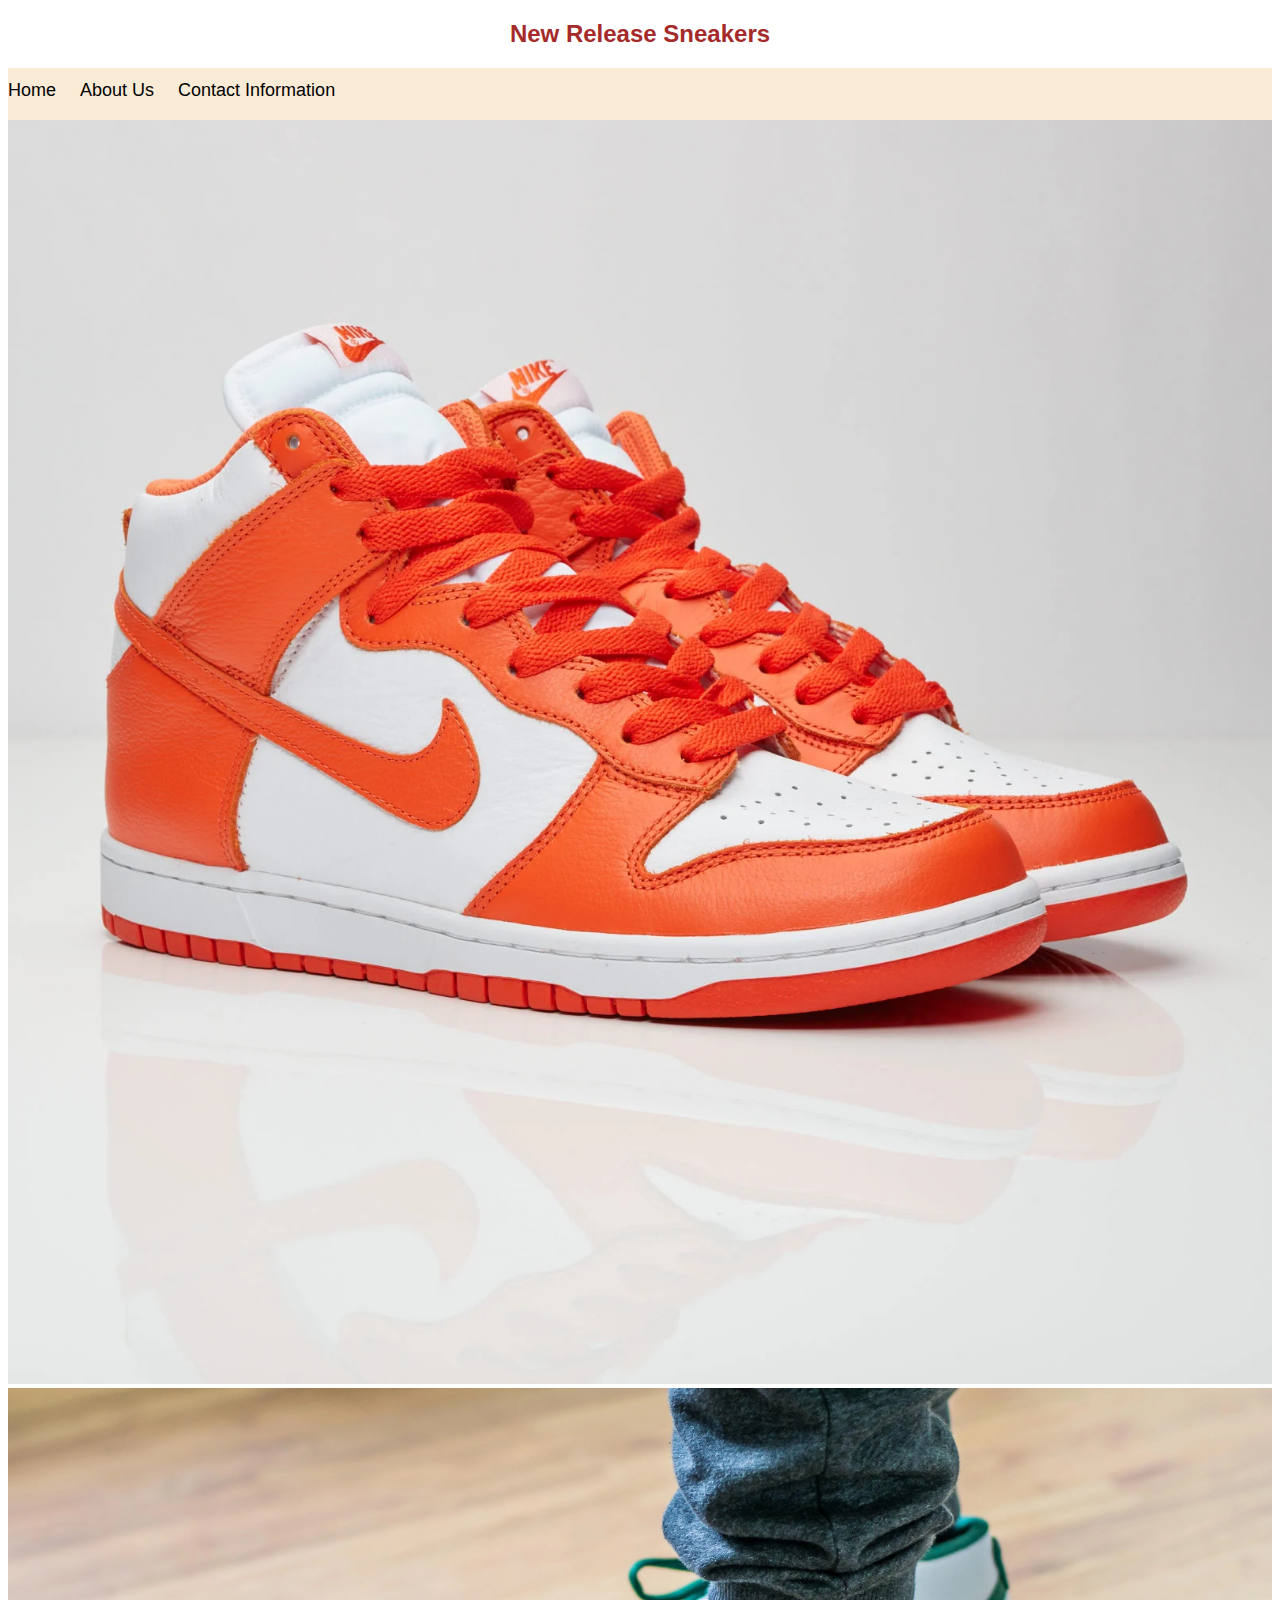
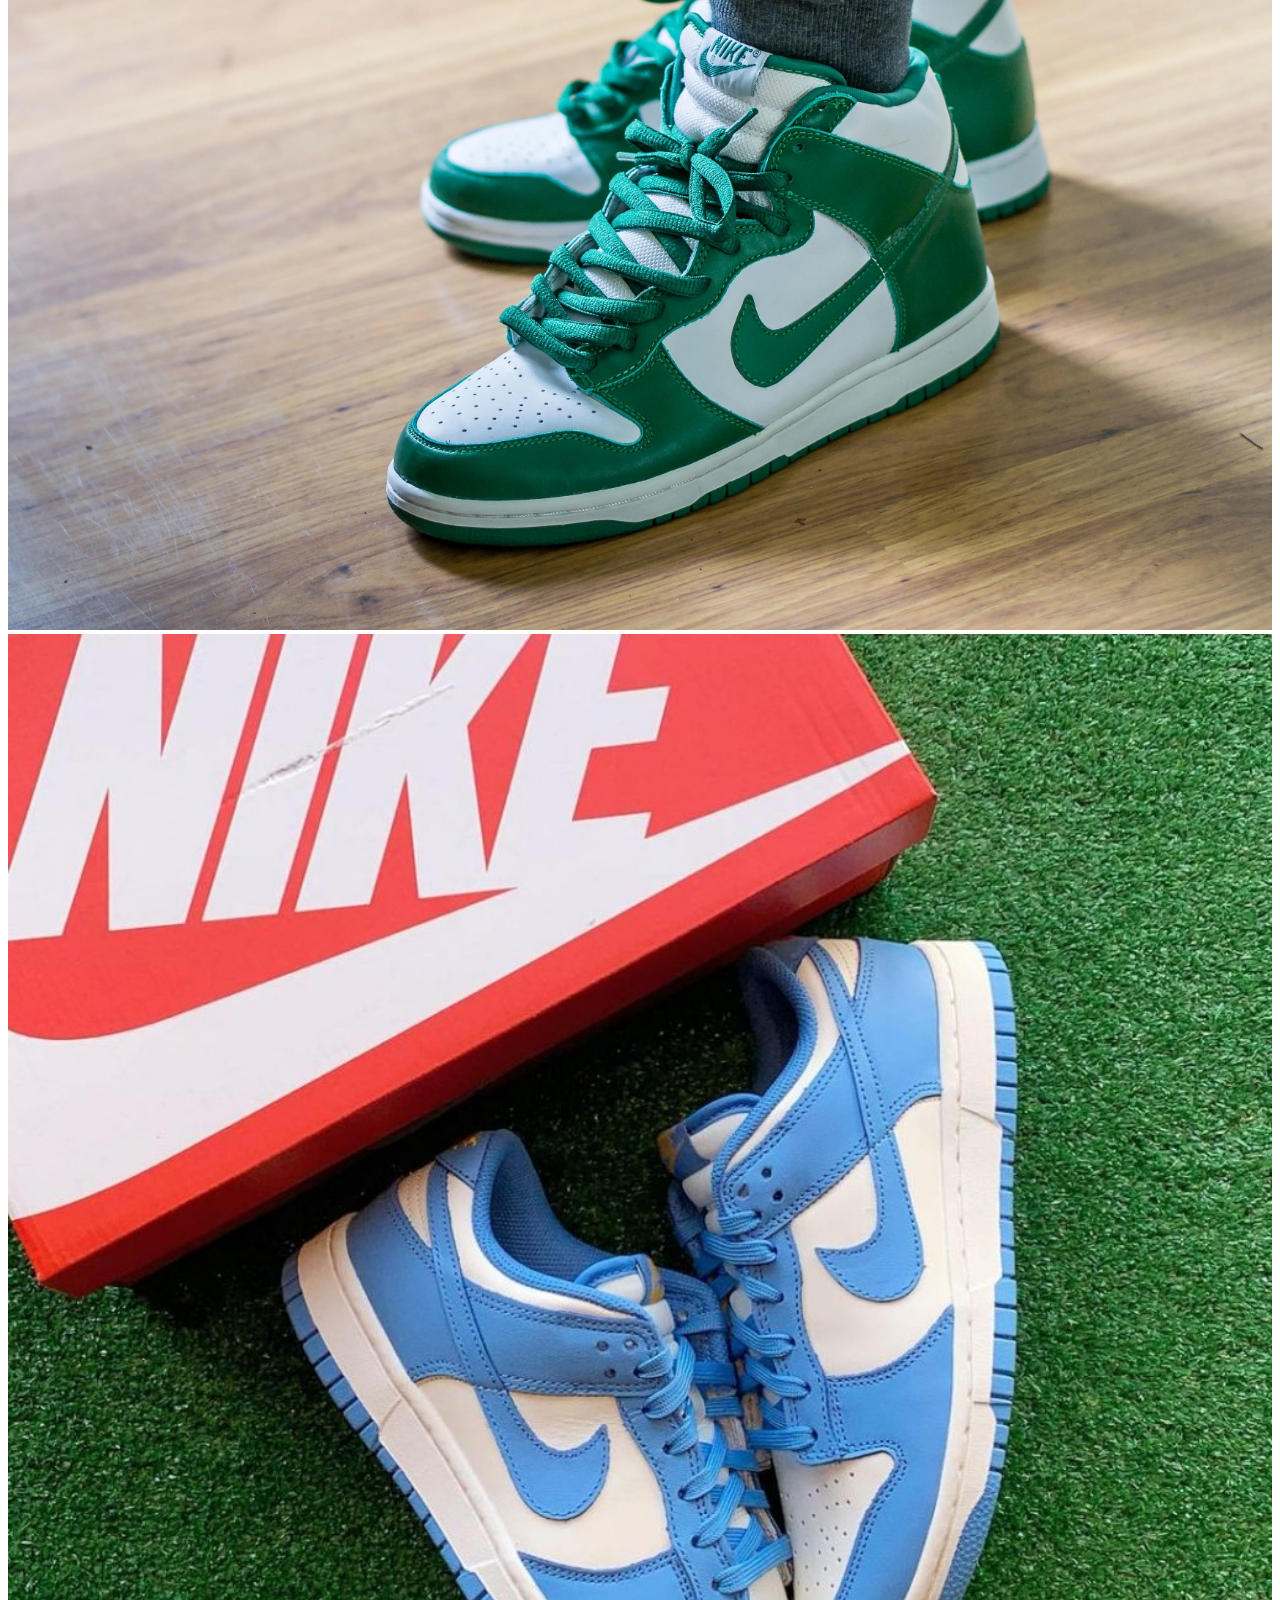
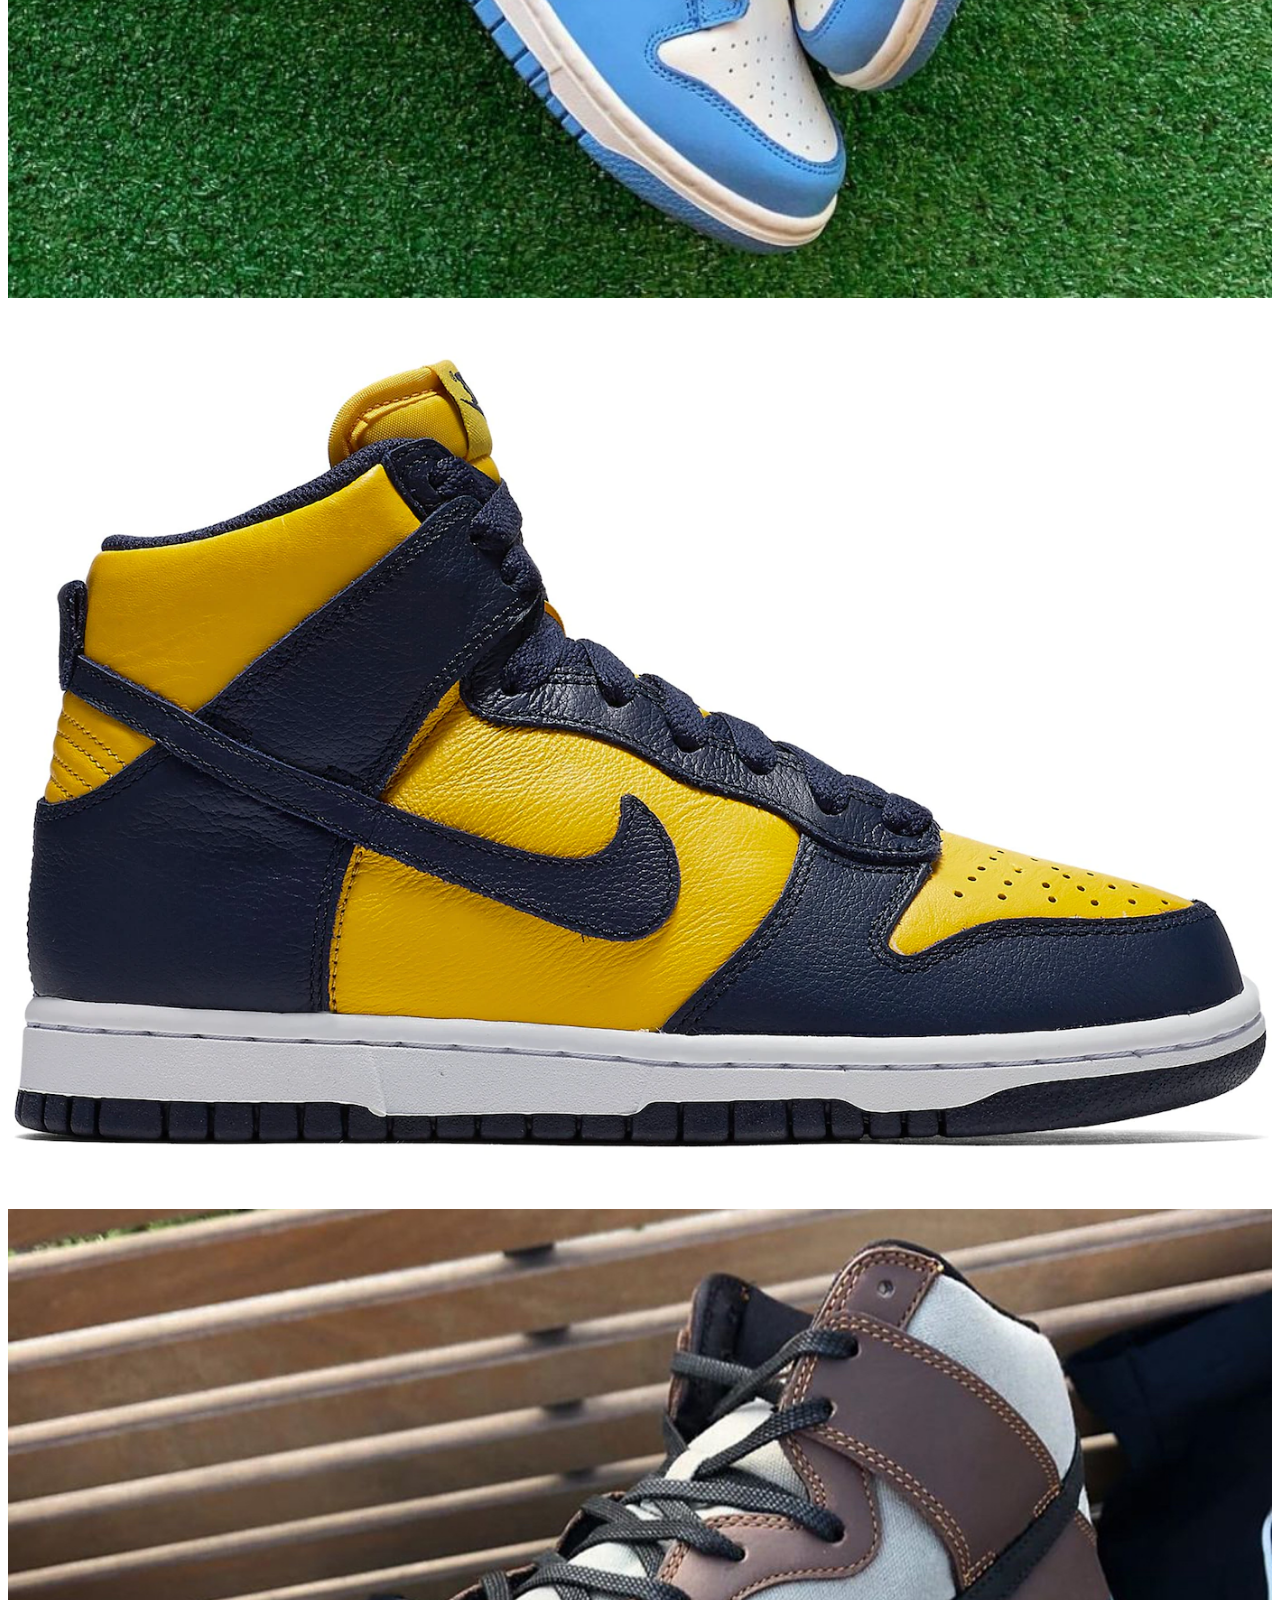
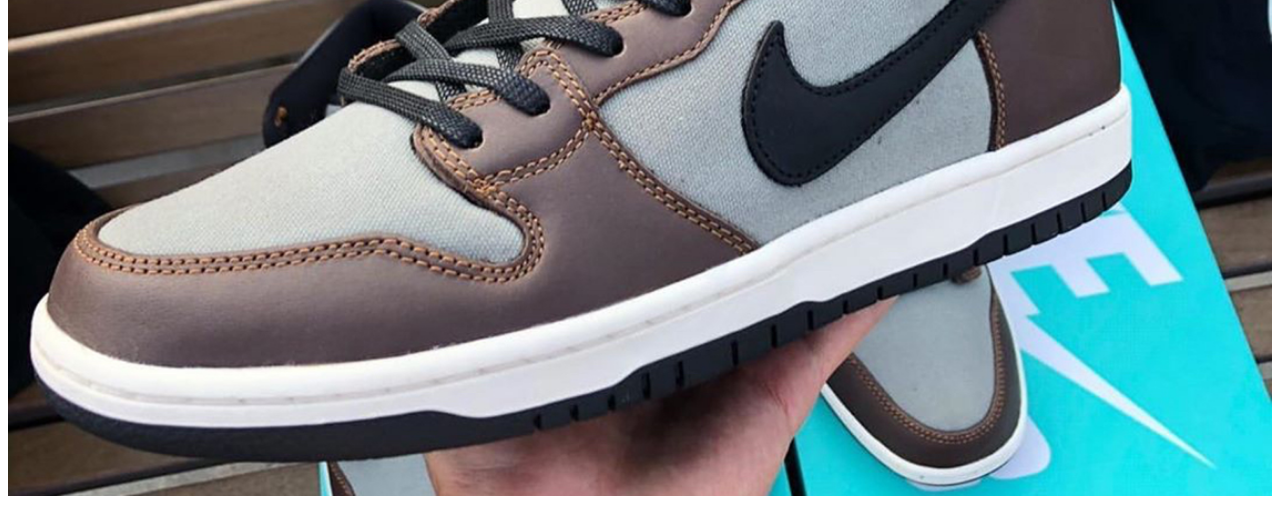
<file: index.html>
<!DOCTYPE html>
<html>
    <head>
    <link rel="stylesheet" href="style.css">
    </head>
    <h2>New Release Sneakers</h2>
    <body>
     <div id="menu">
        <a href="index.html">Home</a>
        <a href="about-us.html">About Us</a>
        <a href="contact-us.html">Contact Information</a>
        </div>
        <div class="gallery">
            <a href="nike-1.html"><img src="images/nike%20dunk%201.jpeg"/></a>
            <a href="nike-2.html"><img src="images/nike%20dunk%202.jpeg"/></a>
            <a href="nike-3.html"><img src="images/nike%20dunk%203.jpg"/></a>
            <a href="nike-4.html"><img src="images/nike%20dunk%204.jpeg"/></a>
            <a href="nike-5.html"><img src="images/nike%20dunk%205.jpeg"/></a>
        
        </div>
    
    </body>
</html>
</file>
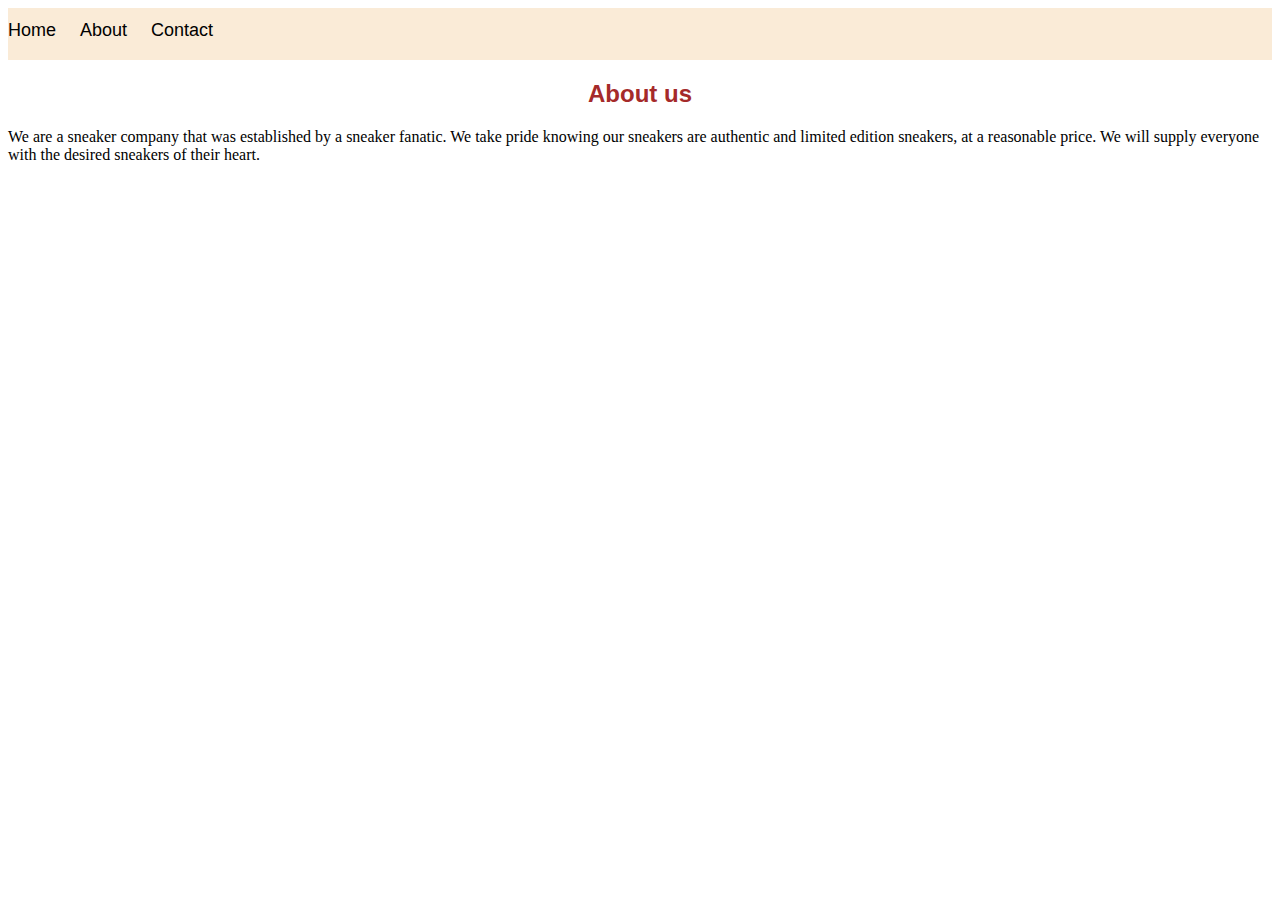
<file: about-us.html>
<!DOCTYPE html>
<html>
    <head>
        <link rel="stylesheet" href="style.css">
    </head>
    <body>
        <div id="menu">
            <a href="index.html">Home</a>
            <a href="about-us.html">About</a>
            <a href="contact-us.html">Contact</a>
        </div>
        <h2>About us</h2>
        <p>We are a sneaker company that was established by a sneaker fanatic. We take pride knowing our sneakers are authentic and limited edition sneakers, at a reasonable price. We will supply everyone with the desired sneakers of their heart.</p>
       
    </body>
</file>
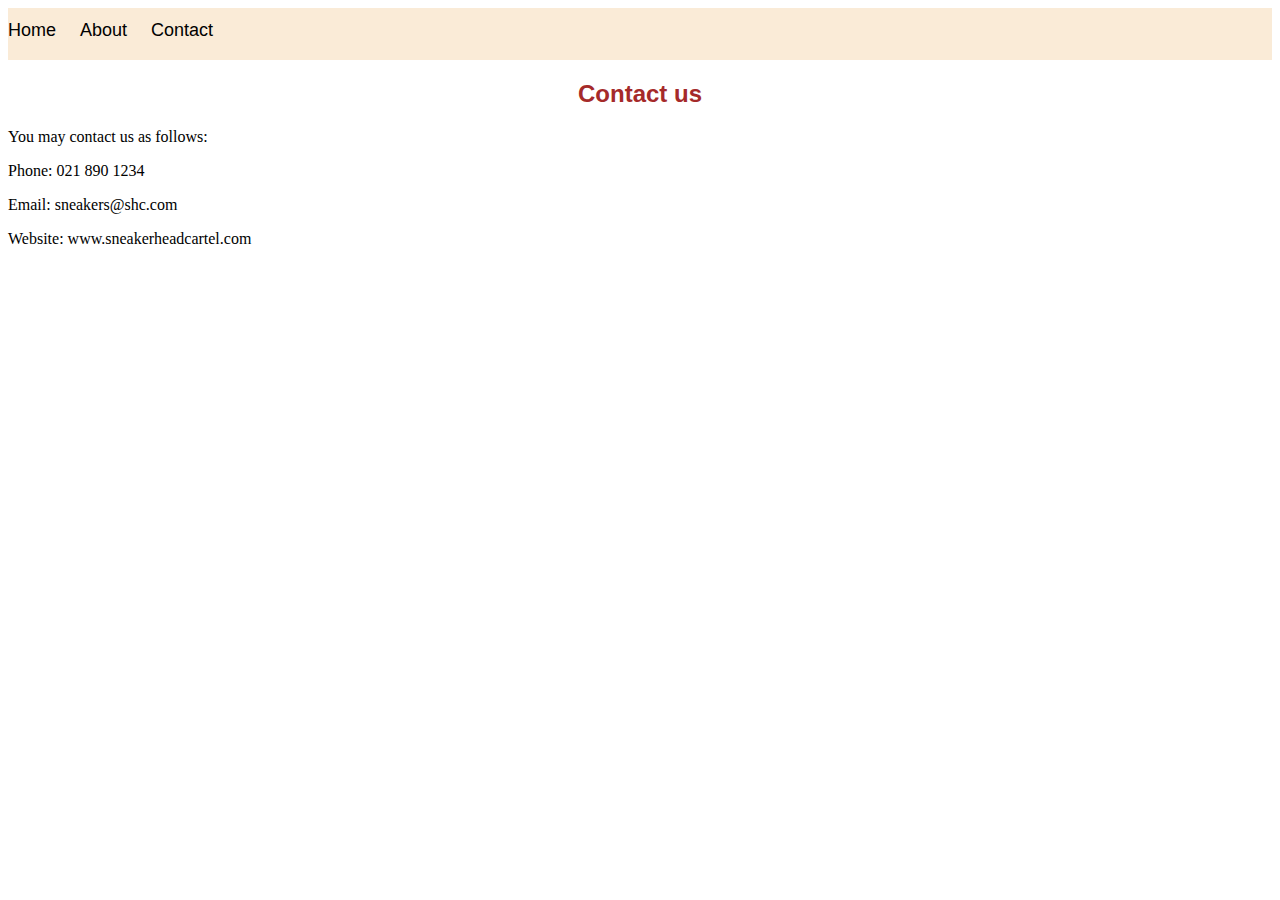
<file: contact-us.html>
<!DOCTYPE html>
<html>
    <head>
        <link rel="stylesheet" href="style.css">
    </head>
    <body>
        <div id="menu">
            <a href="index.html">Home</a>
            <a href="about-us.html">About</a>
            <a href="contact-us.html">Contact</a>
        </div>
        <h2>Contact us</h2>
        <p>You may contact us as follows:</p>
        <p>Phone: 021 890 1234</p>
        <p>Email: sneakers@shc.com</p>
        <p>Website: www.sneakerheadcartel.com</p>
    </body>
</html>
</file>
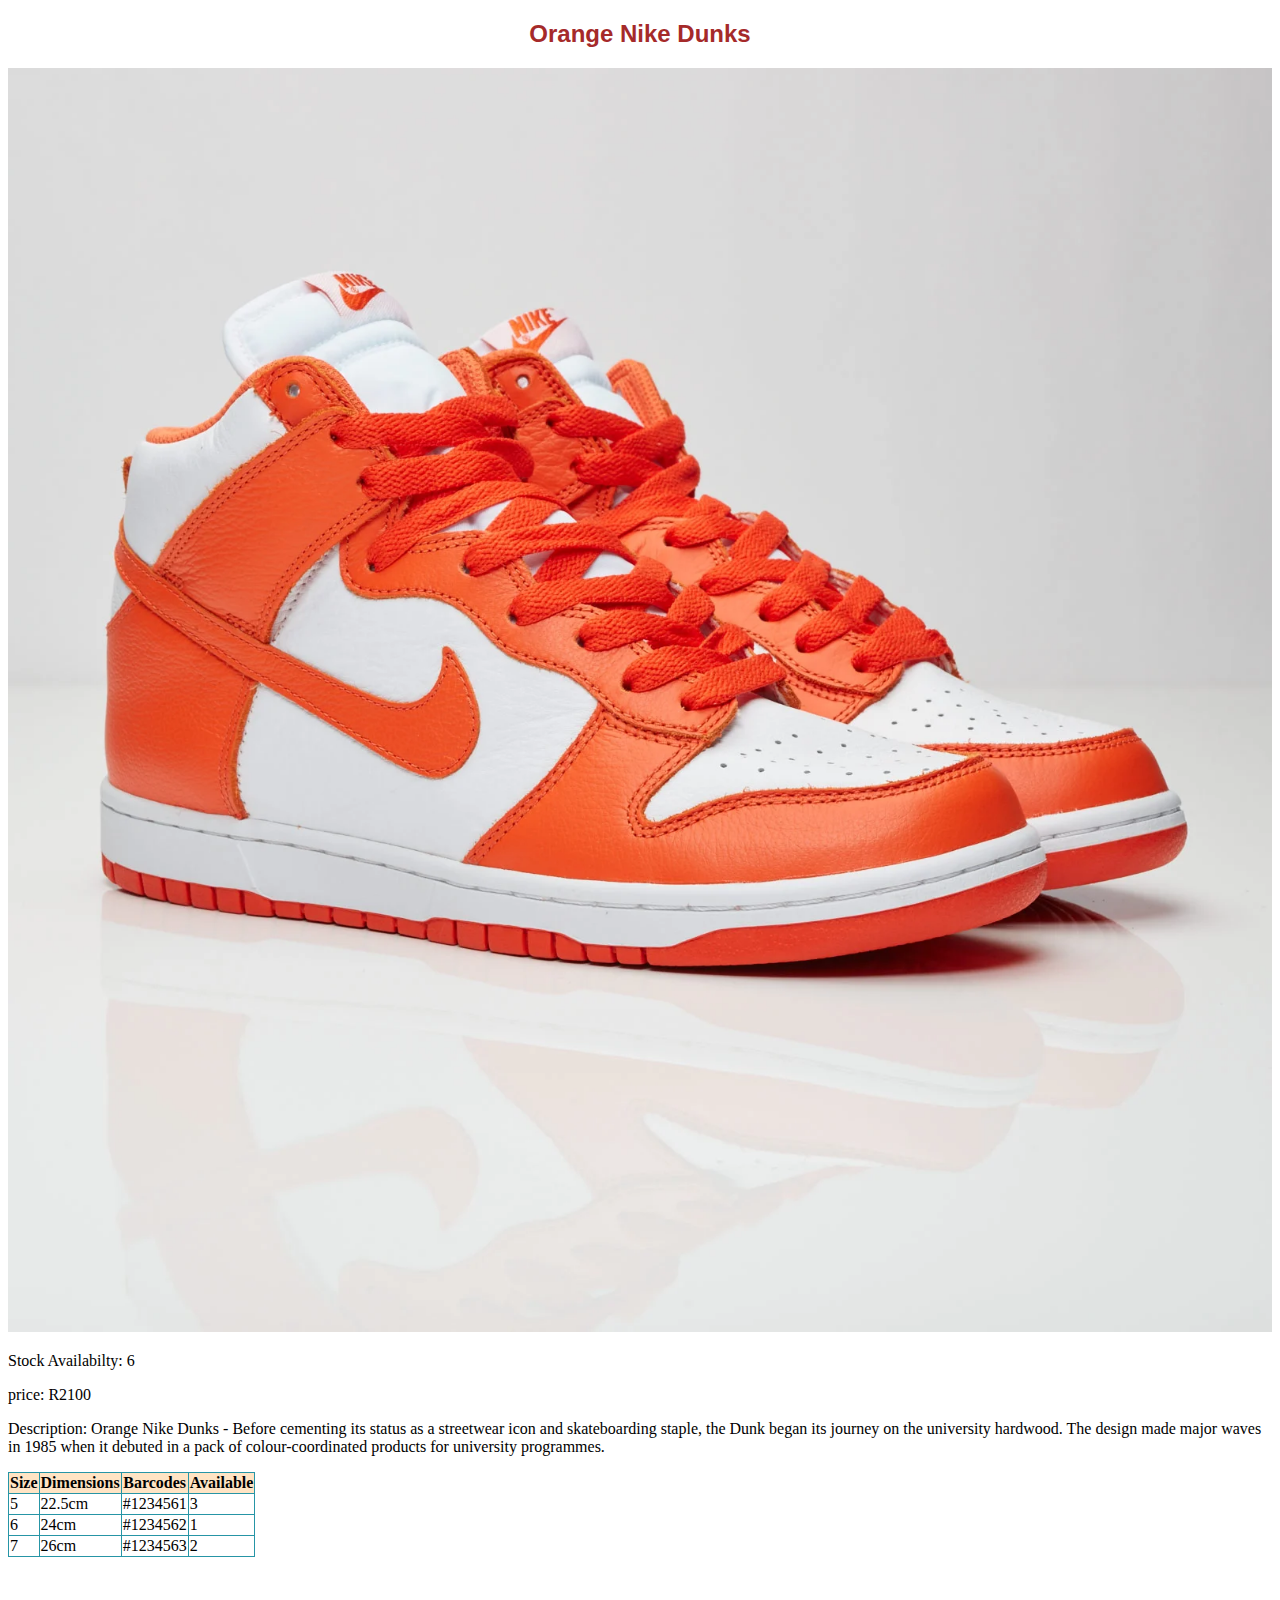
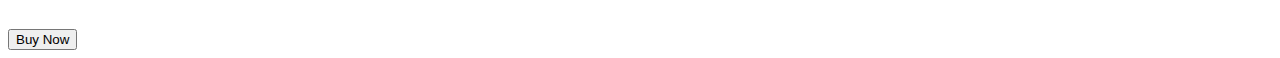
<file: nike-1.html>
<!DOCTYPE html>
<html>
    <head>
        <link rel="stylesheet" href="style.css">
    </head>
    
    <body>
        <h2>Orange Nike Dunks</h2>
        <div class="gallery">
            <img src="images/nike%20dunk%201.jpeg">
        </div>
        <p>Stock Availabilty: 6</p>
        <p>price: R2100</p>
        <p>Description: Orange Nike Dunks - Before cementing its status as a streetwear icon and skateboarding staple, the Dunk began its journey on the university hardwood. The design made major waves in 1985 when it debuted in a pack of colour-coordinated products for university programmes. </p>
        
       <table border="1">
            <tr>
                
                <th>Size</th>
                <th>Dimensions</th>
                <th>Barcodes</th>
                <th>Available</th>
            </tr>
        
            <tr>
                <td>5</td>
                <td>22.5cm</td>
                <td>#1234561</td>
                <td>3</td>
            </tr>
           <tr>
               <td>6</td>
               <td>24cm</td>
               <td>#1234562</td>
               <td>1</td>
           </tr>
           <tr>
               <td>7</td>
               <td>26cm</td>
               <td>#1234563</td>
               <td>2</td>
           </tr>
              </table>
           <br/><br/>
            <br/><br/>
           
           <input type="button" value="Buy Now" />
     
    
    
    </body>

</html>
</file>
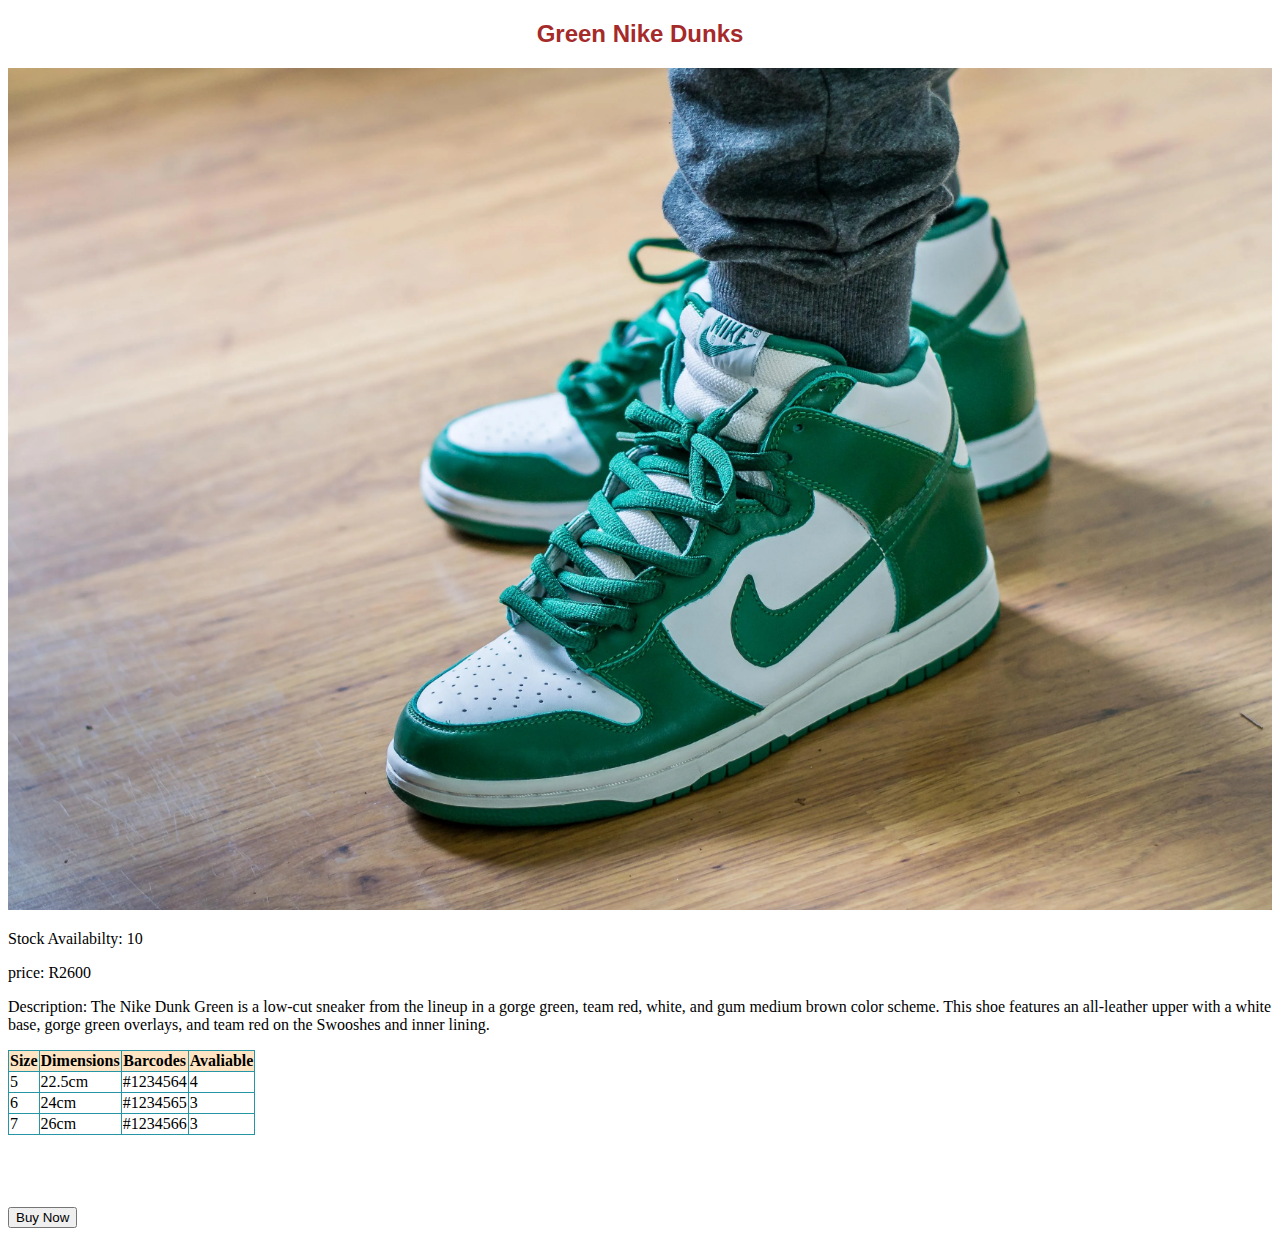
<file: nike-2.html>
<!DOCTYPE html>
<html>
    <head>
        <link rel="stylesheet" href="style.css">
    </head>
    
    <body>
        <h2>Green Nike Dunks</h2>
        <div class="gallery">
            <img src="images/nike%20dunk%202.jpeg">
        </div>
        <p>Stock Availabilty: 10</p>
        <p>price: R2600</p>
        <p>Description: The Nike Dunk  Green is a low-cut sneaker from the lineup in a gorge green, team red, white, and gum medium brown color scheme. This shoe features an all-leather upper with a white base, gorge green overlays, and team red on the Swooshes and inner lining. </p>
        
       <table border="1">
            <tr>
                
                <th>Size</th>
                <th>Dimensions</th>
                <th>Barcodes</th>
                <th>Avaliable</th>
            </tr>
        
            <tr>
                <td>5</td>
                <td>22.5cm</td>
                <td>#1234564</td>
                <td>4</td>
            </tr>
           <tr>
               <td>6</td>
               <td>24cm</td>
               <td>#1234565</td>
               <td>3</td>
           </tr>
           <tr>
               <td>7</td>
               <td>26cm</td>
               <td>#1234566</td>
               <td>3</td>
           </tr>
        
        
        
        </table>
    
     <br/><br/>
            <br/><br/>
           
           <input type="button" value="Buy Now" />
    </body>

</html>
</file>
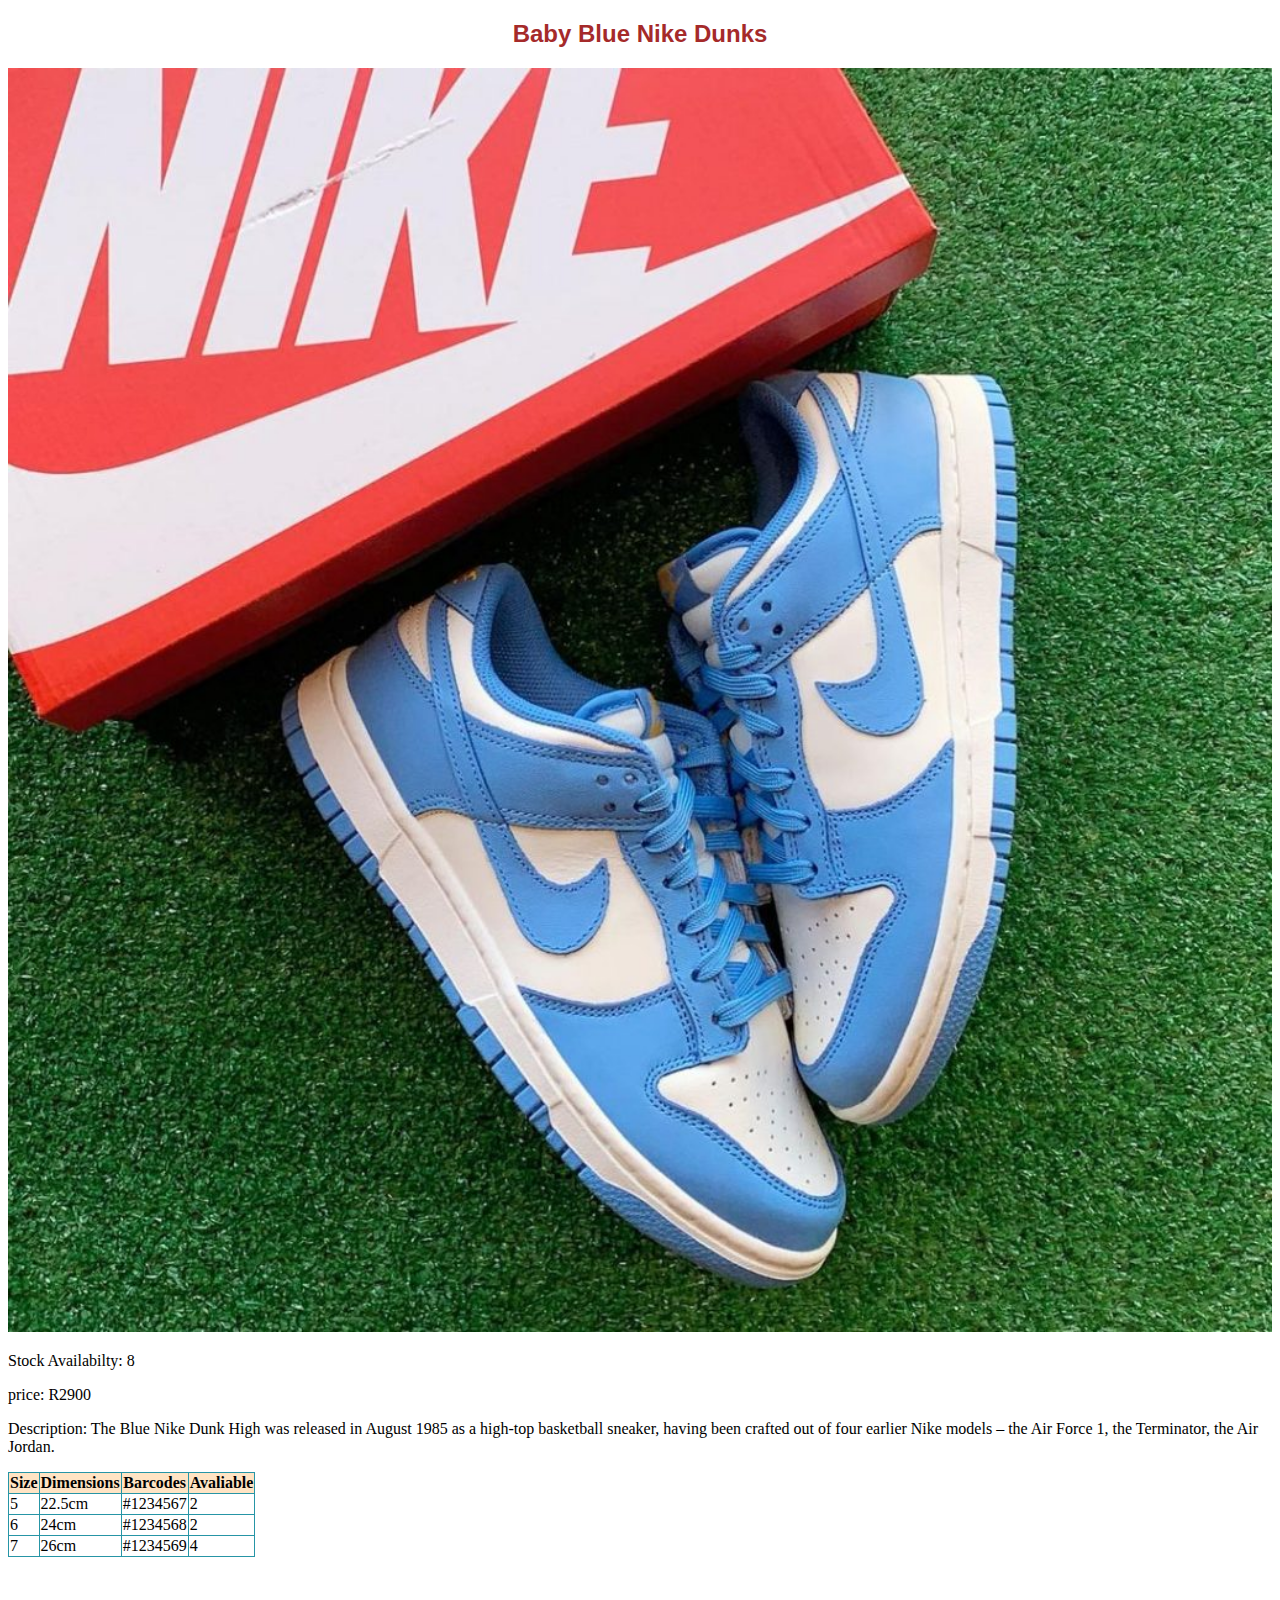
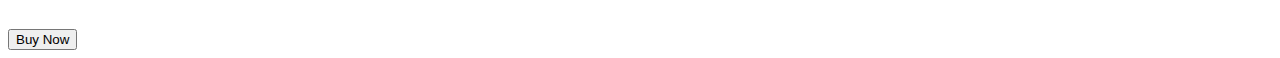
<file: nike-3.html>
<!DOCTYPE html>
<html>
    <head>
        <link rel="stylesheet" href="style.css">
    </head>
    
    <body>
        <h2>Baby Blue Nike Dunks</h2>
        <div class="gallery">
            <img src="images/nike%20dunk%203.jpg"/>
        </div>
        <p>Stock Availabilty: 8</p>
        <p>price: R2900</p>
        <p>Description: The Blue Nike Dunk High was released in August 1985 as a high-top basketball sneaker, having been crafted out of four earlier Nike models – the Air Force 1, the Terminator, the Air Jordan. </p>
        
       <table border="1">
            <tr>
                
                <th>Size</th>
                <th>Dimensions</th>
                <th>Barcodes</th>
                <th>Avaliable</th>
            </tr>
        
            <tr>
                <td>5</td>
                <td>22.5cm</td>
                <td>#1234567</td>
                <td>2</td>
            </tr>
           <tr>
               <td>6</td>
               <td>24cm</td>
               <td>#1234568</td>
               <td>2</td>
           </tr>
           <tr>
               <td>7</td>
               <td>26cm</td>
               <td>#1234569</td>
               <td>4</td>
           </tr>
        
        
        
        </table>
     <br/><br/>
            <br/><br/>
           
           <input type="button" value="Buy Now" />
    
    </body>

</html>
</file>
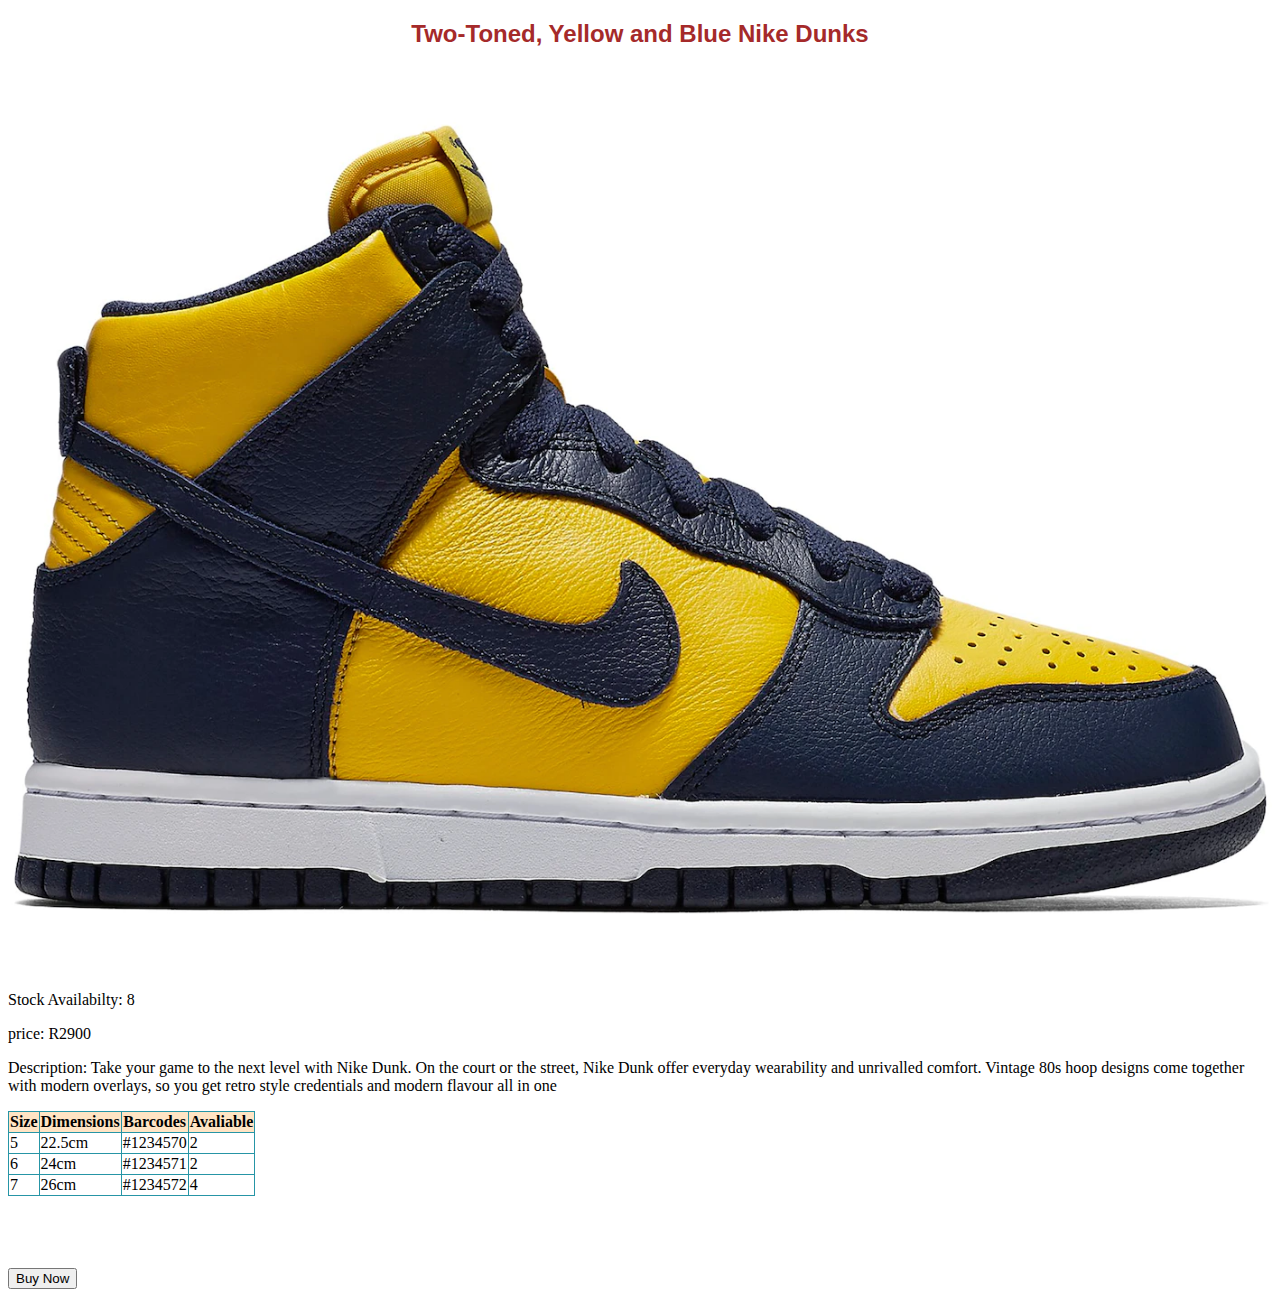
<file: nike-4.html>
<!DOCTYPE html>
<html>
    <head>
        <link rel="stylesheet" href="style.css">
    </head>
    
    <body>
        <h2>Two-Toned, Yellow and Blue Nike Dunks</h2>
        <div class="gallery">
            <img src="images/nike%20dunk%204.jpeg"/>
        </div>
        <p>Stock Availabilty: 8</p>
        <p>price: R2900</p>
        <p>Description: Take your game to the next level with Nike Dunk. On the court or the street, Nike Dunk offer everyday wearability and unrivalled comfort. Vintage 80s hoop designs come together with modern overlays, so you get retro style credentials and modern flavour all in one </p>
        
       <table border="1">
            <tr>
                
                <th>Size</th>
                <th>Dimensions</th>
                <th>Barcodes</th>
                <th>Avaliable</th>
            </tr>
        
            <tr>
                <td>5</td>
                <td>22.5cm</td>
                <td>#1234570</td>
                <td>2</td>
            </tr>
           <tr>
               <td>6</td>
               <td>24cm</td>
               <td>#1234571</td>
               <td>2</td>
           </tr>
           <tr>
               <td>7</td>
               <td>26cm</td>
               <td>#1234572</td>
               <td>4</td>
           </tr>
        
        
        
        </table>
    
     <br/><br/>
            <br/><br/>
           
          <input type="button" value="Buy Now" />
    </body>

</html>
</file>
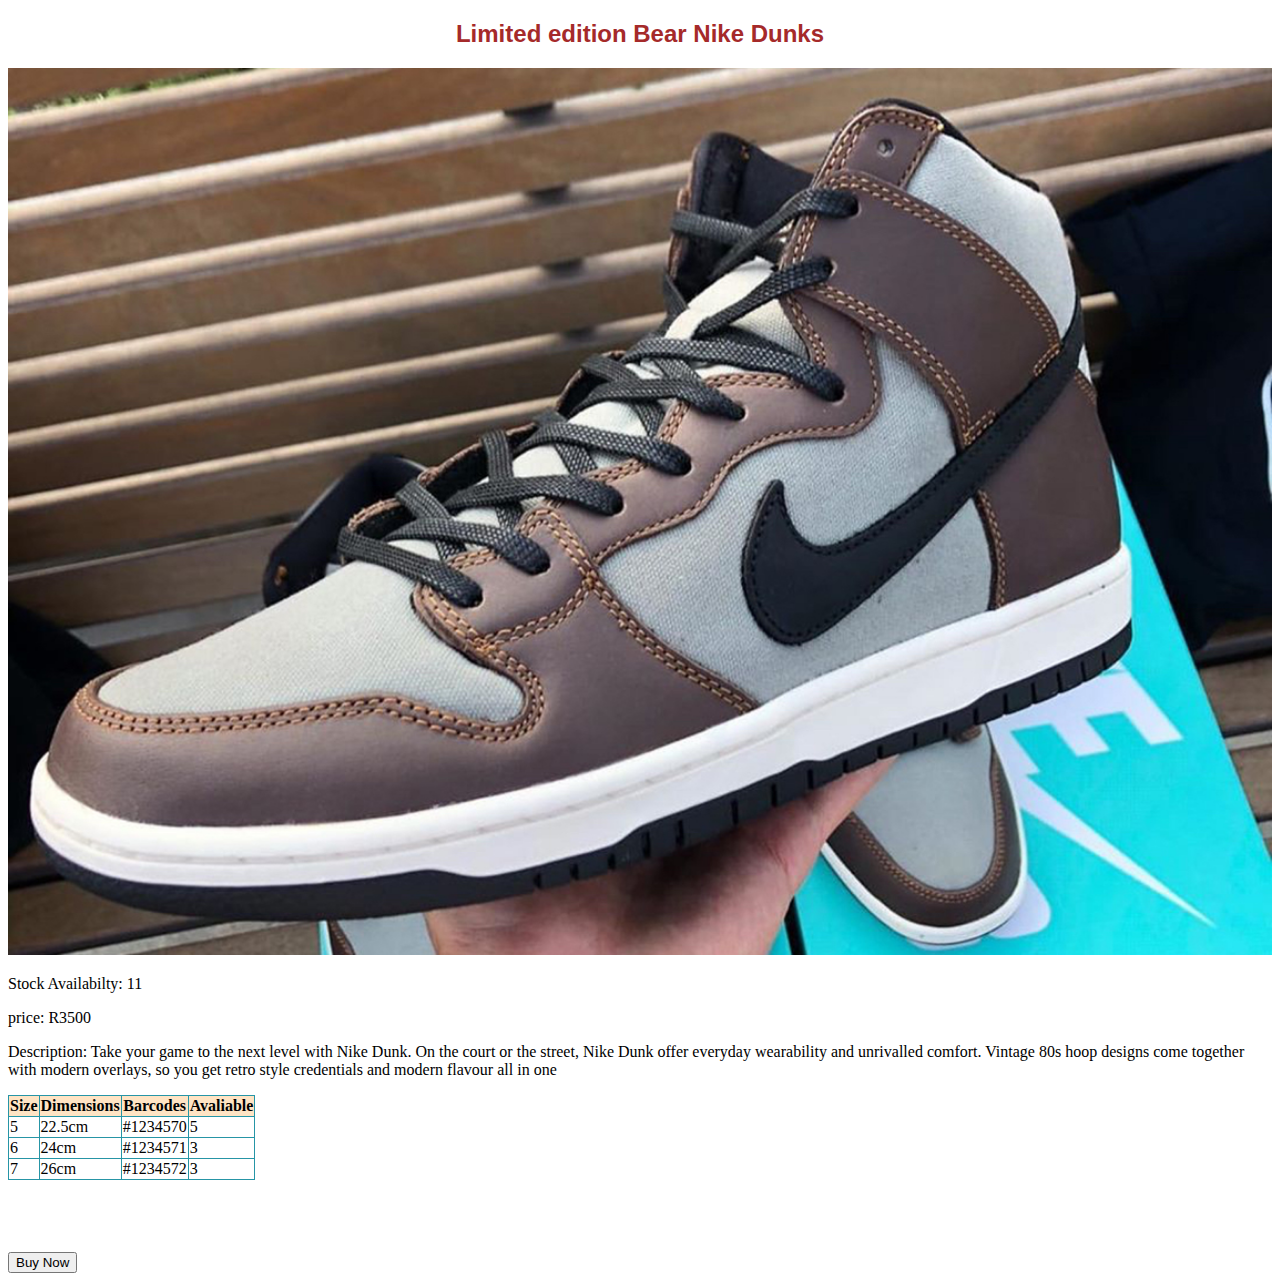
<file: nike-5.html>
<!DOCTYPE html>
<html>
    <head>
        <link rel="stylesheet" href="style.css">
    </head>
    
    <body>
        <h2>Limited edition Bear Nike Dunks</h2>
        <div class="gallery">
            <img src="images/nike%20dunk%205.jpeg"/>
        </div>
        <p>Stock Availabilty: 11</p>
        <p>price: R3500</p>
        <p>Description: Take your game to the next level with Nike Dunk. On the court or the street, Nike Dunk offer everyday wearability and unrivalled comfort. Vintage 80s hoop designs come together with modern overlays, so you get retro style credentials and modern flavour all in one </p>
        
       <table border="1">
            <tr>
                
                <th>Size</th>
                <th>Dimensions</th>
                <th>Barcodes</th>
                <th>Avaliable</th>
            </tr>
        
            <tr>
                <td>5</td>
                <td>22.5cm</td>
                <td>#1234570</td>
                <td>5</td>
            </tr>
           <tr>
               <td>6</td>
               <td>24cm</td>
               <td>#1234571</td>
               <td>3</td>
           </tr>
           <tr>
               <td>7</td>
               <td>26cm</td>
               <td>#1234572</td>
               <td>3</td>
           </tr>
        
        
        
        </table>
    
     <br/><br/>
            <br/><br/>
           
           <input type="button" value="Buy Now" />
    </body>

</html>
</file>
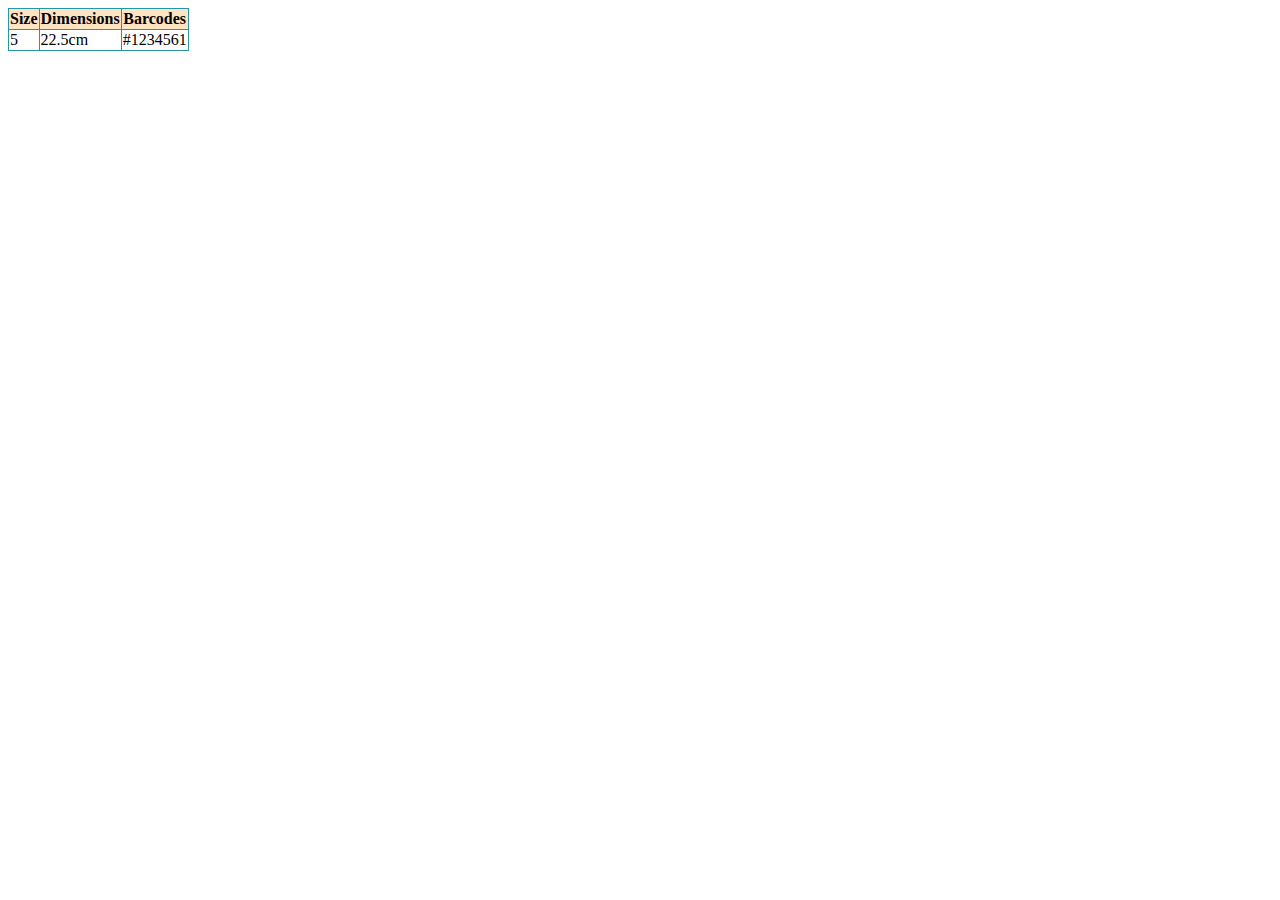
<file: tables.html>
<!DOCTYPE html>
<html>
    <head>
         <link rel="stylesheet" href="style.css">
    
    </head>
    
    <body>
        <table border="1">
            <tr>
                
                <th>Size</th>
                <th>Dimensions</th>
                <th>Barcodes</th>
            </tr>
        
            <tr>
                <td>5</td>
                <td>22.5cm</td>
                <td>#1234561</td>
            
            
            
            </tr>
        
        
        
        </table>
    
    </body>



</html>
</file>
<file: style.css>
.gallery img{
    width: 100%;
    
}

th {
    
    font-weight: 800;
    background-color: bisque;
    
    
        
    
}

table{
    
    font-family: inherit, sans-serif;
    border-collapse: collapse;
    border-width: 1px;
    border-style: solid;
    border-color: #2695A6;
}

h1{
    color: #2296C7;
    font-size: 40px;
    font-family: Helvetica, sans-serif;
    text-align: center;
}

h2{
    color: brown;
    font-family: Helvetica, sans-serif;
    text-align: center;
}

#menu{
    width: 100%;
    height: 40px;
    background-color: antiquewhite;
    padding-top: 12px;
}

#menu a{
    color:black;
    font-family: Helvetica, sans-serif;
    font-size: 18px;
    text-decoration: none;
    padding-top: 20px;
    padding-right: 20px;
}

#menu a:hover{
    color: #5077bd
}
</file>
